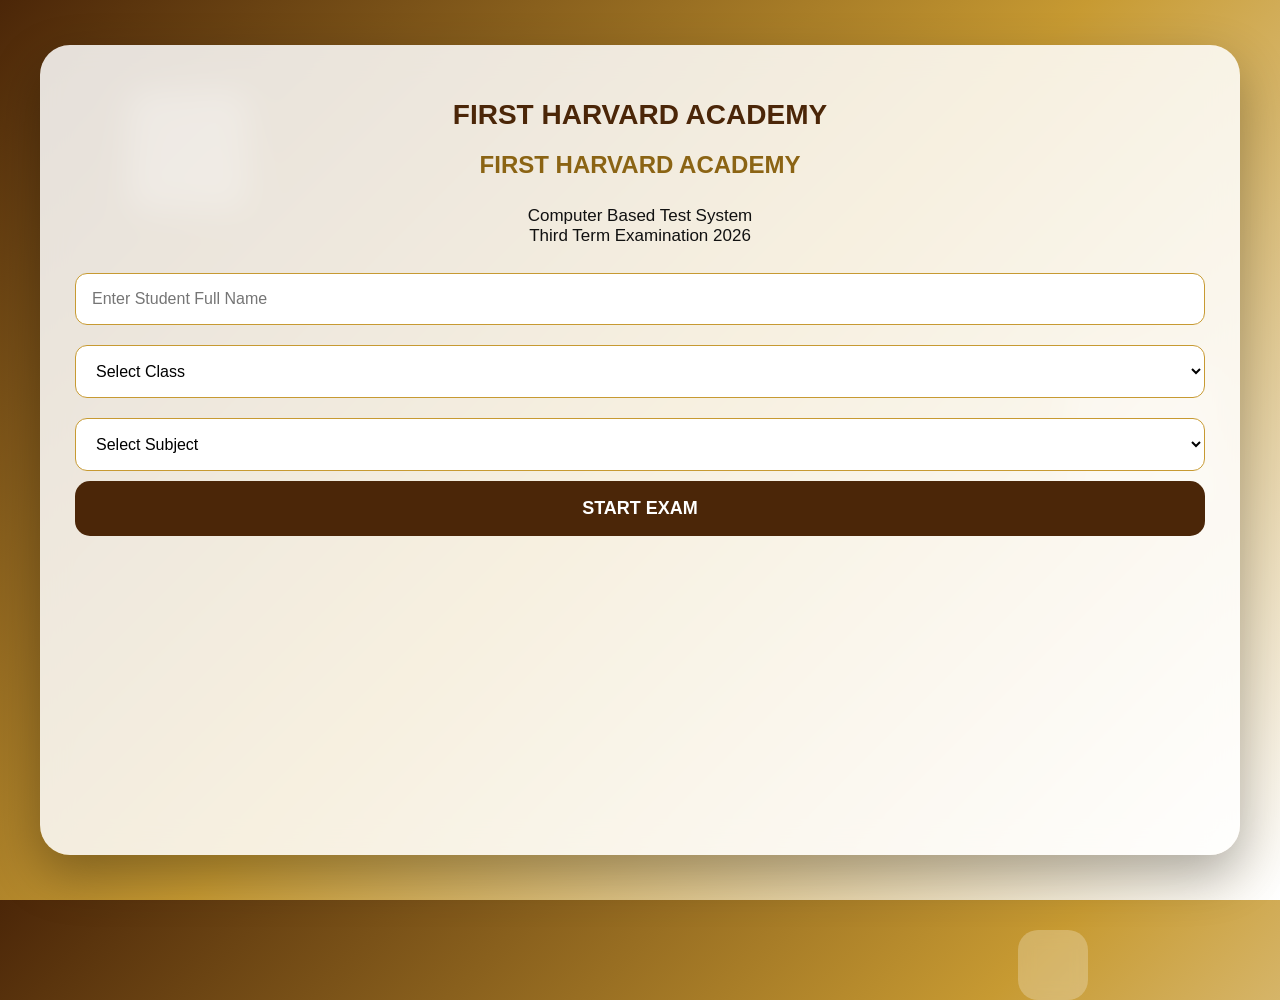
<file: index.html>
<!DOCTYPE html>
<html>

<head>

<title>
FHA CBT 2026 | Third Term Examination
</title>

<link rel="stylesheet" href="style.css">

</head>


<body>


<div class="floating-box box1"></div>
<div class="floating-box box2"></div>
<div class="floating-box box3"></div>


<div class="main-card">


<div class="logo-area">

<h1>
FIRST HARVARD ACADEMY
</h1>


<h2 id="typing"></h2>


<p>
Computer Based Test System
<br>
Third Term Examination 2026
</p>

</div>



<div class="form-area">


<input 
type="text"
id="studentName"
placeholder="Enter Student Full Name"
>



<select id="studentClass" onchange="loadSubjects()">

<option value="">
Select Class
</option>

<option>Primary 1</option>
<option>Primary 2</option>
<option>Primary 3</option>

<option>Primary 4</option>
<option>Primary 5</option>
<option>Primary 6</option>

<option>JSS 1</option>
<option>JSS 2</option>
<option>JSS 3</option>

<option>SS 1</option>
<option>SS 2</option>
<option>SS 3</option>

</select>


<select id="subject">

<option>
Select Subject
</option>

</select>




<button onclick="startExam()">

<span>
START EXAM
</span>

</button>


<div id="success">

✓

</div>


</div>


</div>



<script src="script.js"></script>


</body>

</html>
</file>
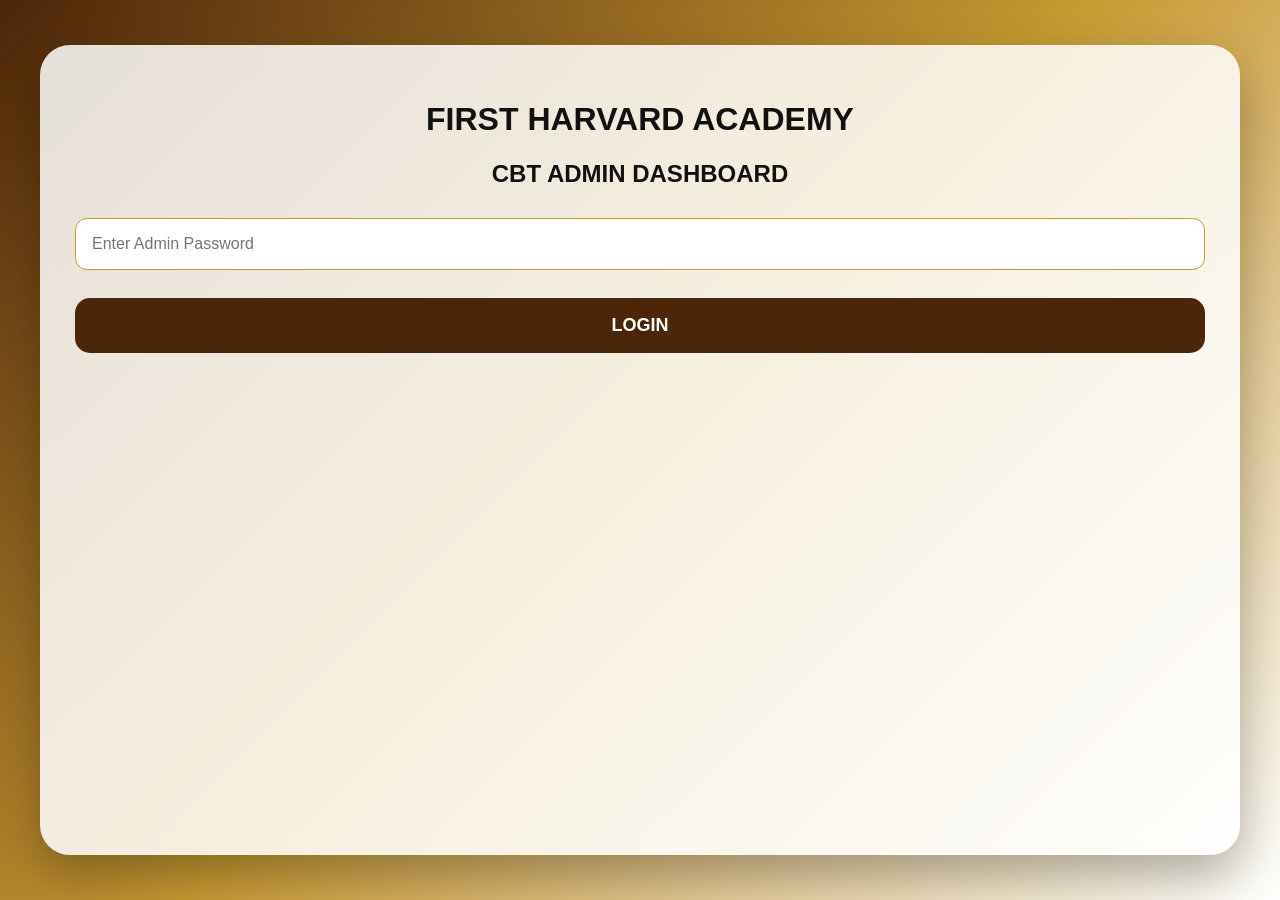
<file: admin.html>
<!DOCTYPE html>
<html lang="en">

<head>

<meta charset="UTF-8">

<meta name="viewport" content="width=device-width,initial-scale=1">

<title>FHA CBT 2026 - Admin</title>

<link rel="stylesheet" href="style.css">

</head>

<body>

<div class="main-card">

<h1>FIRST HARVARD ACADEMY</h1>

<h2>CBT ADMIN DASHBOARD</h2>

<div id="loginBox">

<input
type="password"
id="adminPassword"
placeholder="Enter Admin Password">

<br><br>

<button onclick="adminLogin()">

LOGIN

</button>

</div>

<div id="dashboard" style="display:none;">

<h3>Teacher Dashboard</h3>

<p>Total Results Stored</p>

<h2 id="totalStudents">0</h2>

<table>

<thead>

<tr>

<th>Name</th>

<th>Class</th>

<th>Subject</th>

<th>Score</th>

<th>%</th>

<th>Status</th>

</tr>

</thead>

<tbody id="resultTable">

</tbody>

</table>

<br>

<button onclick="clearResults()">

CLEAR ALL RESULTS

</button>

</div>

</div>

<script src="script.js"></script>

</body>

</html>
</file>
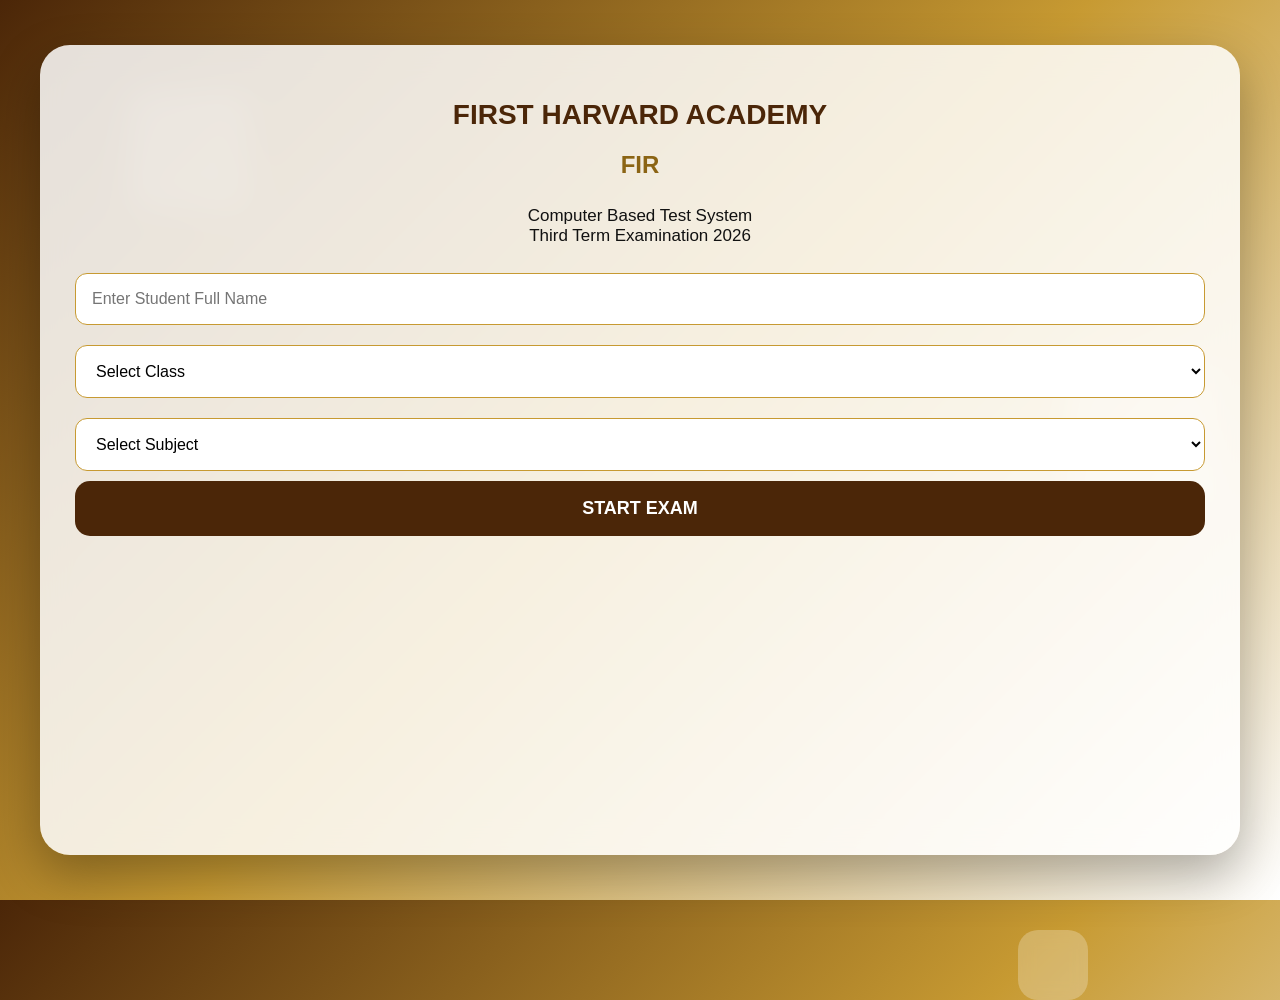
<file: exam.html>
<!DOCTYPE html>

<html>

<head>

<title>
FHA CBT 2026 Examination
</title>


<link rel="stylesheet" href="style.css">

</head>


<body>


<div class="floating-box box1"></div>
<div class="floating-box box2"></div>
<div class="floating-box box3"></div>



<div class="main-card">



<h1>
FIRST HARVARD ACADEMY
</h1>


<h2>
THIRD TERM CBT EXAMINATION 2026
</h2>



<div class="student-info">


<p>
Student:
<span id="studentName"></span>
</p>


<p>
Class:
<span id="studentClass"></span>
</p>


<p>
Subject:
<span id="studentSubject"></span>
</p>


</div>




<div class="timer-box">

TIME LEFT:

<span id="timer">
40:00
</span>


</div>





<!-- ==========================
     EXAM LAYOUT
=========================== -->


<div class="exam-layout">



<!-- ==========================
     QUESTION AREA
=========================== -->


<div class="question-area">


<div id="questionBox">

</div>



<div class="exam-buttons">


<button 
id="previousBtn" 
onclick="previousQuestion()">

PREVIOUS

</button>



<button 
id="nextBtn" 
onclick="nextQuestion()">

NEXT QUESTION

</button>


</div>



</div>






<!-- ==========================
     QUESTION NUMBER PANEL
=========================== -->


<div class="question-navigation">


<h4>
QUESTION NAVIGATION
</h4>



<div id="numbers">

</div>



</div>




</div>





</div>





<script src="question_bank.js"></script>

<script src="script.js"></script>



</body>


</html>
</file>
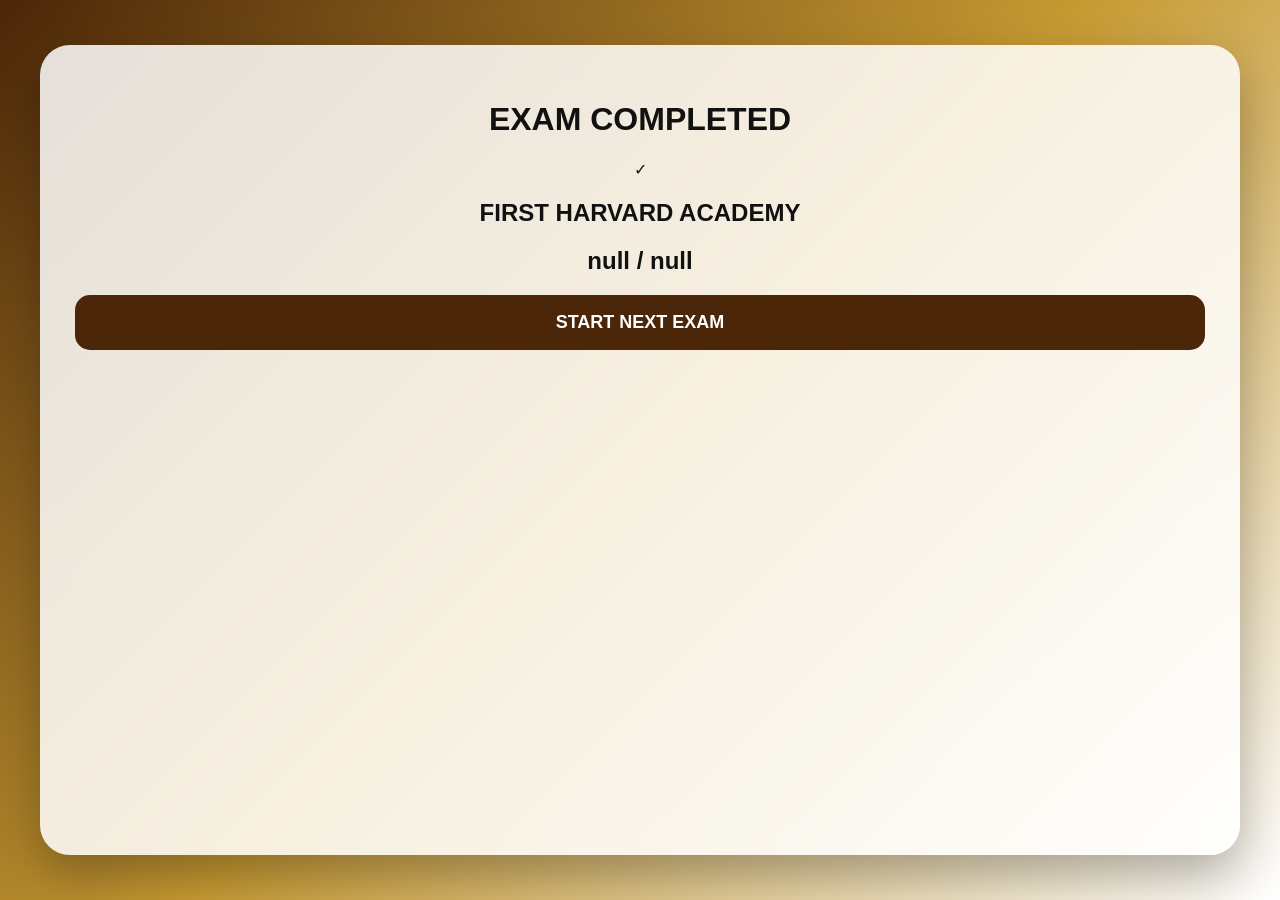
<file: result.html>
<!DOCTYPE html>

<html>

<head>

<title>
FHA CBT Result
</title>


<link rel="stylesheet" href="style.css">

</head>


<body>



<div class="main-card">


<h1>
EXAM COMPLETED
</h1>


<div id="resultIcon">

✓

</div>



<h2>
FIRST HARVARD ACADEMY
</h2>



<h3 id="resultName">

</h3>



<h2 id="resultScore">

</h2>



<p id="resultMessage">

</p>



<button onclick="newExam()">

START NEXT EXAM

</button>



</div>



<script src="script.js"></script>


</body>


</html>
</file>
<file: style.css>
*{

box-sizing:border-box;

}


body{

margin:0;

min-height:100vh;

font-family:
"Segoe UI",
Arial,
sans-serif;

background:
linear-gradient(
135deg,
#4b2608,
#c79a32,
#ffffff
);

display:flex;

justify-content:center;

align-items:center;

overflow:hidden;

color:#111;

}



/* floating background */


.floating-box{

position:absolute;

background:
rgba(255,255,255,0.25);

border-radius:20px;

backdrop-filter:blur(10px);

animation:float 8s infinite ease-in-out;

}



.box1{

width:120px;
height:120px;

top:10%;

left:10%;

}



.box2{

width:80px;
height:80px;

right:15%;

bottom:15%;

animation-delay:2s;

}



.box3{

width:150px;
height:150px;

right:-30px;

top:40%;

animation-delay:4s;

}



@keyframes float{


50%{

transform:
translateY(-30px)
rotate(20deg);

}


}




.main-card{


width:90%;

max-width:500px;

background:

rgba(255,255,255,0.85);


backdrop-filter:
blur(15px);


padding:35px;


border-radius:30px;


box-shadow:

0 20px 50px rgba(0,0,0,.3);


text-align:center;


}



.logo-area h1{


color:#4b2608;

font-size:28px;


}



.logo-area h2{


height:35px;

color:#8b6414;


}



.logo-area p{


font-size:17px;

}



input,
select{


width:100%;


padding:16px;


margin:10px 0;


border-radius:12px;


border:1px solid #c79a32;


font-size:16px;


background:white;


}



button{


width:100%;


padding:17px;


border:none;


border-radius:15px;


background:#4b2608;


color:white;


font-size:18px;


font-weight:bold;


cursor:pointer;


}



button:hover{


background:#7b4b12;


}




#success{


display:none;


font-size:50px;


color:#4b2608;


animation:pop .5s;


}



@keyframes pop{


from{

transform:scale(0);

}


to{

transform:scale(1);

}


}
.floating-box{

position:absolute;

background:
rgba(255,255,255,0.25);

border-radius:20px;

backdrop-filter:blur(8px);

animation:floatUp 8s infinite ease-in-out;

}



.box1{

width:120px;
height:120px;

left:10%;
bottom:-150px;

}


.box2{

width:70px;
height:70px;

right:15%;
bottom:-100px;

animation-delay:2s;

}


.box3{

width:150px;
height:150px;

right:5%;
bottom:-200px;

animation-delay:4s;

}



@keyframes floatUp{


0%{

transform:
translateY(0px)
rotate(0deg);

opacity:0.5;

}


50%{

transform:
translateY(-300px)
rotate(45deg);

opacity:0.8;

}


100%{

transform:
translateY(-700px)
rotate(90deg);

opacity:0;

}


}
/* ===========================
   CBT EXAM LAYOUT
=========================== */


.main-card{

width:95%;
max-width:1200px;

height:90vh;

overflow:auto;

}


.exam-layout{

display:flex;

gap:25px;

align-items:flex-start;

text-align:left;

}



/* LEFT QUESTION AREA */

.question-area{

flex:1;

background:white;

padding:25px;

border-radius:20px;

}



/* RIGHT QUESTION NUMBERS */

.question-navigation{

width:260px;

background:white;

padding:15px;

border-radius:20px;

}


#numbers{

display:grid;

grid-template-columns:repeat(5,1fr);

gap:10px;

}



.number{

width:38px;

height:38px;

padding:0;

font-size:14px;

border-radius:8px;

background:#ddd;

color:#111;

}



.number.current{

background:#4b2608;

color:white;

}



.number.answered{

background:#c79a32;

color:white;

}



/* OPTIONS */


.option{

display:block;

background:#f7f7f7;

padding:15px;

margin:12px 0;

border-radius:10px;

cursor:pointer;

}



.option:hover{

background:#eee;

}



/* BUTTON AREA */


.exam-buttons{

display:flex;

gap:15px;

margin-top:20px;

}


.exam-buttons button{

flex:1;

}



@media(max-width:800px){

.exam-layout{

flex-direction:column;

}


.question-navigation{

width:100%;

order:-1;

}

}
</file>
